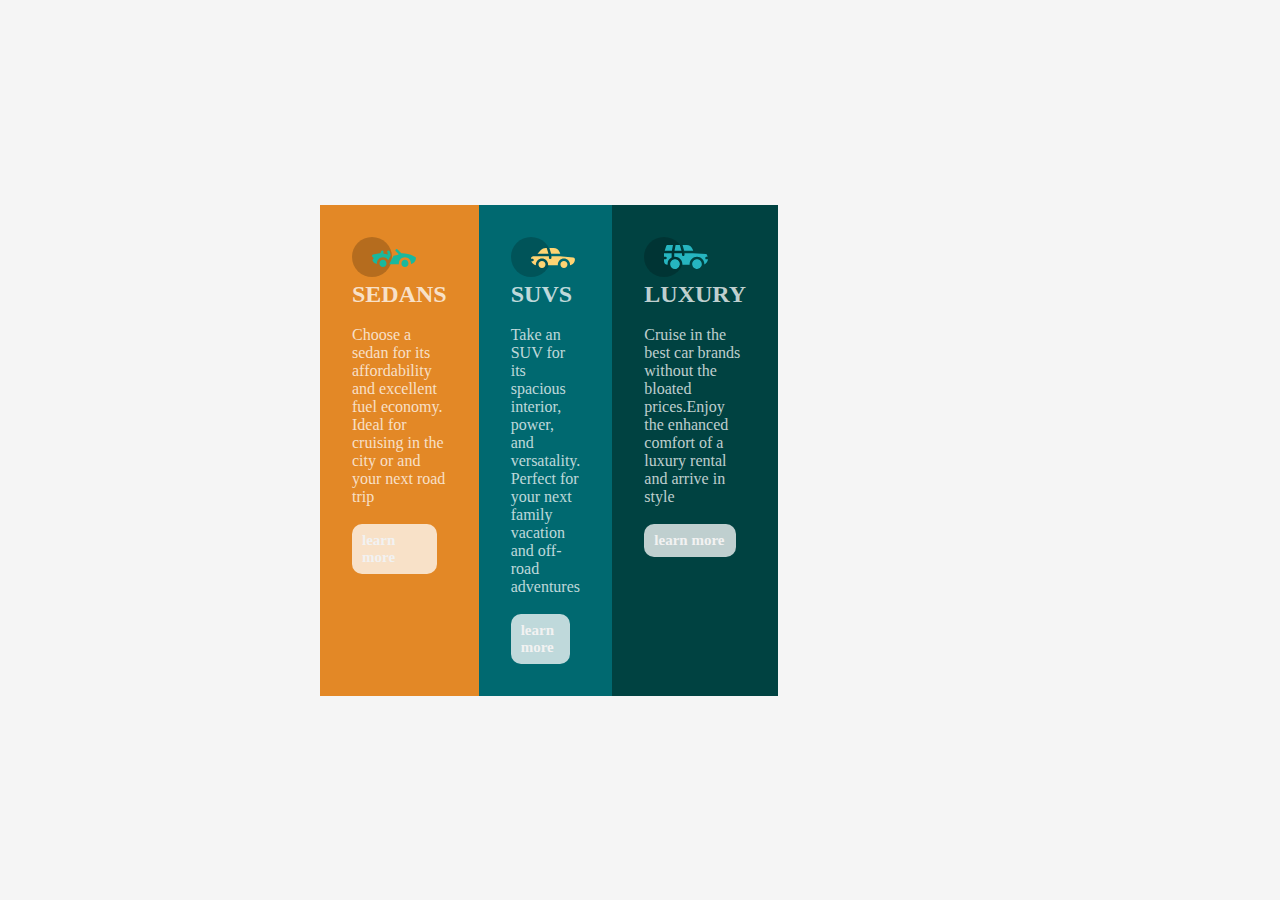
<file: css_flexbox_gridlyt/index.html>
<!DOCTYPE html>
<html lang="en">
  <head>
    <meta charset="UTF-8" />
    <meta http-equiv="X-UA-Compatible" content="IE=edge" />
    <meta name="viewport" content="width=device-width, initial-scale=1.0" />
    <title>flex-box</title>
    <link rel="stylesheet" href="style.css" />
    

  </head>
  <body>
    <main>
      <!-- <div class="top-essay">
        <h3>This is a flexbox and grid layout assignment</h3>
        <p class="p-top">Enjoy this beauty in a div container</p>
      </div> -->
      <div class="bottom-content">
        <div class="bottom1">
    <svg width="64" height="40" xmlns="http://www.w3.org/2000/svg"><g fill="none" fill-rule="evenodd"><circle fill="#000" opacity=".201" cx="20" cy="20" r="20"/><path d="M30.98 22.835c1.941 0 3.516 1.604 3.516 3.583 0 1.978-1.575 3.582-3.517 3.582s-3.516-1.604-3.516-3.582c0-1.979 1.574-3.583 3.516-3.583zm21.956 0c1.942 0 3.517 1.604 3.517 3.583 0 1.978-1.575 3.582-3.517 3.582s-3.516-1.604-3.516-3.582c0-1.979 1.574-3.583 3.516-3.583zm-9.143-10.45a1.27 1.27 0 011.819 0l3.715 3.784c4.444-.115 9.7 1.142 13.964 3.753.387.237.624.664.624 1.124 0 3.006-2.126 5.514-4.926 6.05.397-3.698-2.458-6.882-6.053-6.882-3.646 0-6.504 3.264-6.039 6.99h-9.669c.76-1.544.993-2.026 1.337-2.711l.082-.162c.421-.835 1.056-2.07 2.883-5.65 1.68-.023 3.47-.408 5.247-1.403l-2.984-3.04a1.328 1.328 0 010-1.854zm-7.68 1.064c.683-.2 1.395.202 1.592.898l.749 2.652a3.46 3.46 0 01-.247 2.51l-1.733 3.395-.216.424c-1.07-1.89-3.06-3.114-5.279-3.114-3.595 0-6.45 3.184-6.052 6.885-1.832-.347-3.414-1.537-4.278-3.276a1.331 1.331 0 01.117-1.376l.955-1.303-1.325-1.295c-.751-.735-.376-2.024.64-2.231l6.614-1.346.13-.026c.092-.019.145-.03.157-.031.314-.146 1.07-.591 1.07-1.506 0-.734.592-1.327 1.316-1.31.712.016 1.268.662 1.256 1.388a4.11 4.11 0 01-.348 1.611 22.69 22.69 0 014.7 1.146l-.7-2.473a1.314 1.314 0 01.882-1.622z" fill="#19B89D" fill-rule="nonzero"/></g></svg>
          <i class="glyphicon glyphicon-cloud"></i>
          <h2>SEDANS</h2><br>
          <p>
            
            Choose a sedan for its affordability and excellent fuel economy.
            Ideal for cruising in the city or and your next road trip
          </p><br>
         <div class="menu1">
            <h4>learn more</h4>
          </div>
          </p>
        </div>
        <div class="bottom2">
          <svg width="64" height="40" xmlns="http://www.w3.org/2000/svg"><g fill="none" fill-rule="evenodd"><circle fill="#000" opacity=".201" cx="20" cy="20" r="20"/><path d="M52.936 24.11c1.942 0 3.517 1.542 3.517 3.445 0 1.903-1.575 3.445-3.517 3.445s-3.516-1.542-3.516-3.445c0-1.903 1.574-3.445 3.516-3.445zm-21.957 0c1.942 0 3.517 1.542 3.517 3.445 0 1.903-1.575 3.445-3.517 3.445s-3.516-1.542-3.516-3.445c0-1.903 1.574-3.445 3.516-3.445zm6.948-4.848v1.429c0 .716.61 1.293 1.348 1.259a1.295 1.295 0 001.225-1.295v-1.393h8.256l13.483 1.313c.956.093 1.676.881 1.676 1.814 0 2.89-2.126 5.303-4.926 5.819.397-3.557-2.458-6.62-6.053-6.62-3.646 0-6.504 3.14-6.039 6.723h-9.879c.466-3.588-2.397-6.722-6.039-6.722-3.595 0-6.45 3.062-6.052 6.62-2.14-.398-3.916-1.912-4.61-3.931h1.142c.731 0 1.32-.598 1.285-1.322-.033-.678-.629-1.2-1.322-1.2H20v-.251c0-1.274 1.066-2.243 2.306-2.243h15.62zM42.59 11c2.645 0 4.99 1.556 5.972 3.963l.726 1.779H40.17L38.413 11h4.178zm-6.865 0l1.758 5.741H26.505l3.357-3.654A6.502 6.502 0 0134.644 11h1.082z" fill="#FFD473" fill-rule="nonzero"/></g></svg>
          <h2>SUVS</h2><br>
          <p>
            Take an SUV for its spacious interior, power, and versatality.
            Perfect for your next family vacation and off-road adventures
          </p><br>
          <div class="menu1">
            
            <h4>learn more</h4>
          </div>
          </p>
        </div>
        <div class="bottom3">
          <svg width="64" height="40" xmlns="http://www.w3.org/2000/svg"><g fill="none" fill-rule="evenodd"><circle fill="#000" opacity=".201" cx="20" cy="20" r="20"/><path d="M31.002 22.358c2.917 0 5.18 2.593 4.762 5.506a4.828 4.828 0 01-2.962 3.778 4.797 4.797 0 01-5.3-1.165c-1.188-1.26-1.235-2.613-1.263-2.613-.42-2.924 1.857-5.506 4.763-5.506zm22 0c3.457 0 5.798 3.567 4.41 6.744A4.816 4.816 0 0152.3 31.94a4.826 4.826 0 01-4.06-4.077c-.42-2.915 1.846-5.506 4.762-5.506zm-15.04-6.083v1.462a1.29 1.29 0 001.352 1.29c.693-.033 1.227-.631 1.227-1.326v-1.426h8.3l13.056.716a1.29 1.29 0 011.164.917c.27.895.446 1.477.563 1.87h-1.047c-.694 0-1.291.534-1.324 1.228a1.29 1.29 0 001.288 1.352h1.445c-.164 2.225-1.57 4.193-3.6 5.05.13-4.212-3.255-7.63-7.384-7.63-4.317 0-7.762 3.718-7.358 8.086h-7.285c.43-4.655-3.503-8.531-8.131-8.046v-3.543h7.734zm-10.312 0v4.308a7.4 7.4 0 00-4.006 7.274 3.874 3.874 0 01-3.642-3.864v-1.635h1.46a1.29 1.29 0 000-2.58h-1.461v-3.213l.003-.29h7.646zm14.986-8.196c2.65 0 5 1.592 5.984 4.055l.63 1.579a5.525 5.525 0 01-.065-.004l-.026-.002-.034-.002-.022-.002a4.178 4.178 0 00-.224-.006l-.098-.001h-.039l-.136-.001h-.052l-.326-.001H40.211L38.528 8.08zm-13.632 0l-1.122 5.616h-7.144l1.47-4.71a1.29 1.29 0 011.231-.906h5.565zm6.832 0l1.683 5.615h-7.007l1.121-5.615h4.203z" fill="#26B5C0" fill-rule="nonzero"/></g></svg>
          <h2>LUXURY</h2><br>
          <p>
            Cruise in the best car brands without the bloated prices.Enjoy the
            enhanced comfort of a luxury rental and arrive in style
          </p><br>
        
          <div class="menu1">
            <h4>learn more</h4>
          </div>
          </p>
        </div>
      </div>
    </main>
  </body>
</html>
</file>
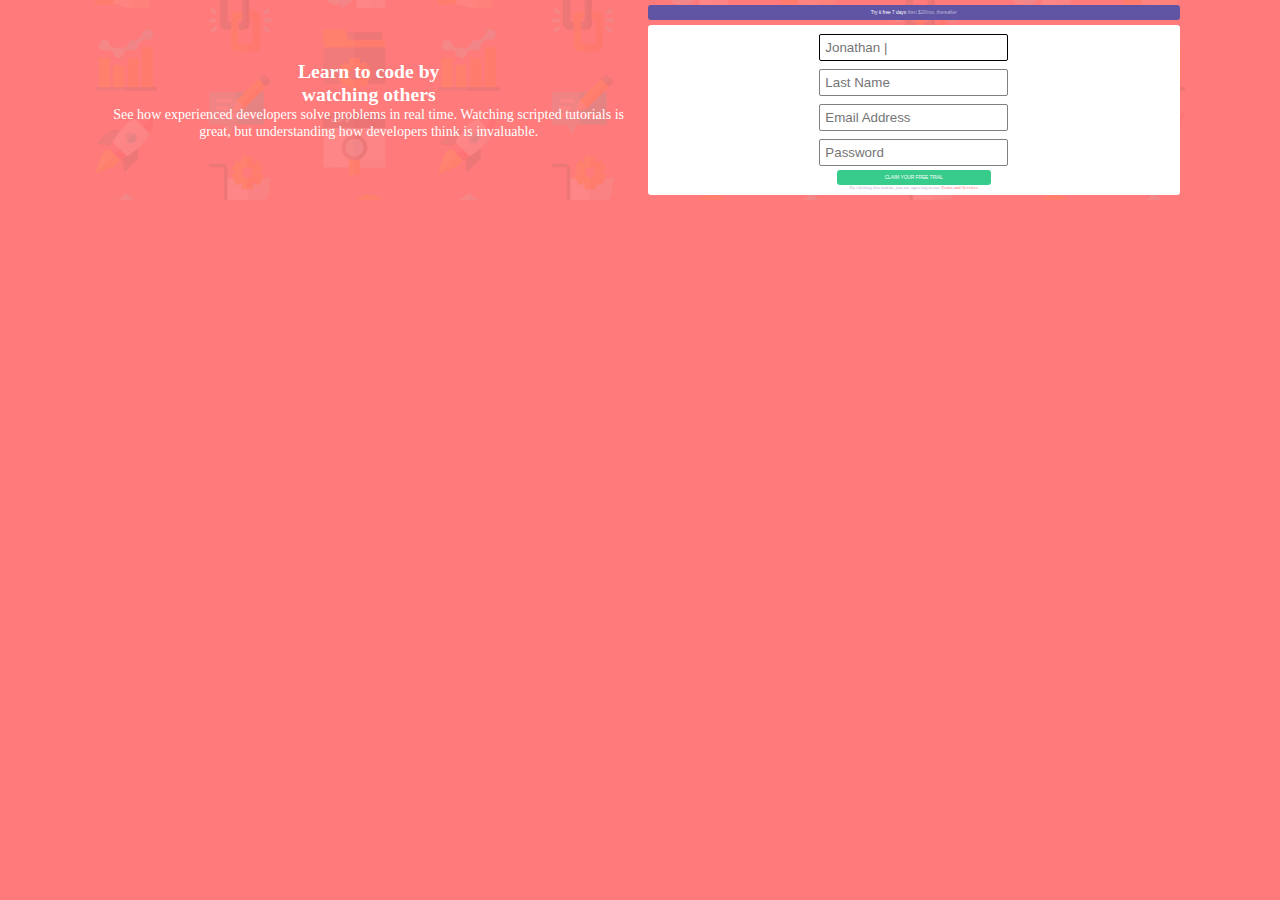
<file: responsive_design/index.html>
<!DOCTYPE html>
<html lang="en">
  <head>
    <meta charset="UTF-8" />
    <meta http-equiv="X-UA-Compatible" content="IE=edge" />
    <meta name="viewport" content="width=device-width, initial-scale=1.0" />
    <title>Single page Responsive Form</title>
    <link rel="stylesheet" href="style.css" />
  </head>

  <body>
    <main>
      <div class="learn-code">
        <h4>
          Learn to code by<br />
          watching others
        </h4>
        <p>
          See how experienced developers solve problems in real time. Watching
          scripted tutorials is great, but understanding how developers think is
          invaluable.
        </p>
      </div>
      <div class="fill-form">
        <button class="try">
          Try it free 7 days
          <span class="spantag">then $20/mo. thereafter</span>
        </button>
        <form>
          <label for="firstname"></label>
          <input type="text" id="name" placeholder="Jonathan |" required />

          <label for="lastname"></label>
          <input type="text" id="lastname" placeholder="Last Name" required />

          <label for="email"></label>
          <input type="email" id="email" placeholder="Email Address" required />

          <label for="password"></label>
          <input
            type="password"
            id="password"
            placeholder="Password"
            required
          />

          <button class="claim">CLAIM YOUR FREE TRIAL</button>

          <p>
            By clicking this button, you are agreeing to our
            <span class="span-p">Terms and Services</span>
          </p>
        </form>
      </div>
    </main>
  </body>
</html>
</file>
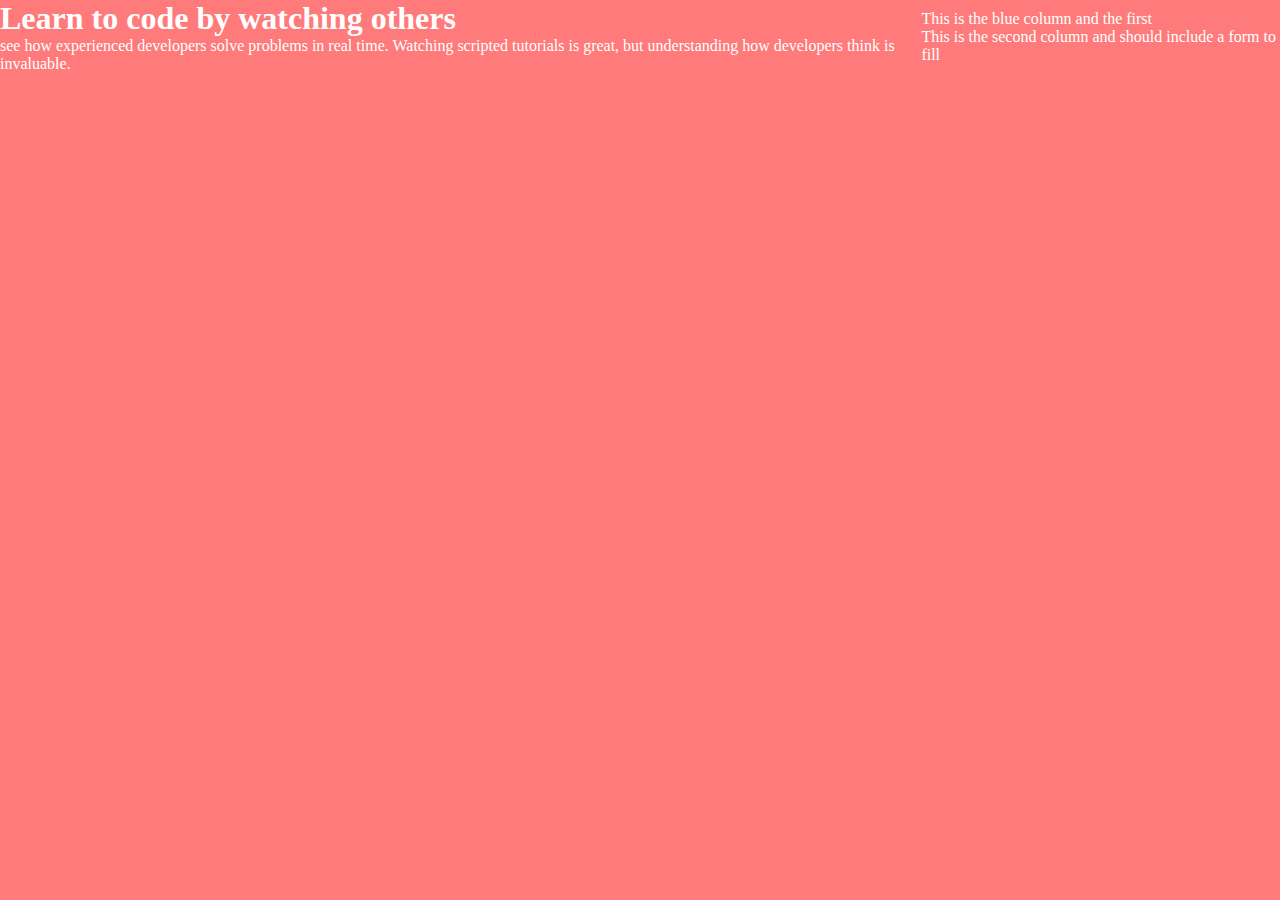
<file: responsive_design/trial.html>
<!DOCTYPE html>
<html lang="en">
  <head>
    <meta charset="UTF-8" />
    <meta http-equiv="X-UA-Compatible" content="IE=edge" />
    <meta name="viewport" content="width=device-width, initial-scale=1.0" />
    <title>responsive design</title>
    <link rel="stylesheet" href="style.css" />
  </head>
  <body>
    <div>
      <h1>Learn to code by watching others</h1>
      <p>
        see how experienced developers solve problems in real time. Watching
        scripted tutorials is great, but understanding how developers think is
        invaluable.
      </p>
    </div>

    <div>
      <div class="column1">
        <p>This is the blue column and the first</p>
      </div>
      <div class="column2">
        <p>This is the second column and should include a form to fill</p>
      </div>
    </div>
  </body>
</html>
</file>
<file: css_flexbox_gridlyt/style.css>
* {
  margin: 0;
  padding: 0;
  box-sizing: border-box;
}

body {
  background-color: #f5f5f5;
}

main {
  width: 50%;
  margin: auto;
  display: flex;
  justify-content: center;
  /* align-items: center; */
  height: 100vh;
  flex-direction: column;
}

/* .top-essay {
  background-color: moccasin;
  padding: 2em;
}
.top-essay h3 {
  color: black;
  font-size: 20px;
  padding-bottom: 10px;
  font-size: bold;
}
.top-essay .p-top {
  font-weight: bold;
  font-size: 15px;
  padding-bottom: 10px;
  color: brown;
} */

.bottom-content {
  display: flex;
  width: 50%;
  color: hsla(0, 0%, 100%, 0.75);
}
.bottom-content .bottom1 {
  background-color: hsl(31, 77%, 52%);
  padding: 2em;
  width: 100%;
}
.h2 {
  font-optical-sizing: auto;
  font-family: "Big Shoulders Display script=latin rev=1";
  font-weight: 700;
  font-style: normal;
  font-stretch: normal;
  line-height: initial;
  font-weight: bolder;
}

.bottom1 .p {
  font-optical-sizing: auto;
  font-family: "Lexend Deca script=latin rev=1";
  font-weight: 300;
  font-style: normal;
  font-stretch: normal;
  line-height: initial;
}

.bottom-content .bottom2 {
  background-color: hsl(184, 100%, 22%);
  padding: 2em;
  width: 100%;
}

.bottom2 .p {
  font-optical-sizing: auto;
  font-family: "Lexend Deca script=latin rev=1";
  font-weight: 300;
  font-style: normal;
  font-stretch: normal;
  line-height: initial;
}

.bottom-content .bottom3 {
  background-color: hsl(179, 100%, 13%);
  padding: 2em;
  width: 100%;
}

.bottom3 .p {
  font-optical-sizing: auto;
  font-family: "Lexend Deca script=latin rev=1";
  font-weight: 300;
  font-style: normal;
  font-stretch: normal;
  line-height: initial;
}

.menu1 {
  font-size: 15px;
  font-family: "Lexend Deca script=latin rev=1";
  background-color: hsla(0, 0%, 100%, 0.75);
  color: hsl(0, 0%, 95%);
  padding: 8px 10px;
  margin-right: 10px;
  border-radius: 10px;
  text-decoration: none;
  border-color: white;

  transition: background 0.5s linear 0s;
}
</file>
<file: responsive_design/style.css>
{
  font-family: Poppins;
  src: url(https://fonts.google.com/specimen/Poppins);
}

* {
  margin: 0;
  padding: 0;
  box-sizing: border-box;
}

html,
body {
  font-size: 16px;
  font-family: Poppins;
  background-color: hsl(0, 100%, 74%);
  color: #fff;
}
body,
main {
  display: flex;
  align-items: center;
  justify-content: center;
}

main {
  /* width: 80%; */
  background-image: url("./images/bg-intro-desktop.png");
  background-repeat: no-repeat;
  background-position: center;
  background-size: cover;
}

main div {
  margin: 5px;
  font-size: 0.879em;
  width: 100%;
}

.learn-code {
  display: block;
  padding: 5px;
  text-align: center;
}

h4 {
  font-size: 1.4em;
}

.fill-form {
  display: flex;
  flex-direction: column;
}

form {
  display: flex;
  justify-content: center;
  align-items: center;
  flex-direction: column;
  background-color: #fff;
  padding: 5px;
  border-radius: 3px;
}

form p {
  font-size: 0.34em;
  color: hsl(246, 25%, 77%);
}

input {
  padding: 5px;
  margin: 4px;
  border-radius: 2px;
  border: 1px solid gray;
}

#name {
  border: 1px solid black;
}

button {
  font-size: 0.835em;
  padding: 5px 48px;
  border-radius: 3px;
  border: none;
  color: #fff;
  font-size: 0.34em;
  cursor: pointer;
}

.try {
  background-color: hsl(248, 32%, 49%);
  margin-bottom: 5px;
}

.spantag {
  color: hsl(246, 25%, 77%);
}

.claim {
  background-color: hsl(154, 59%, 51%);
  margin: auto;
}

.span-p {
  color: hsl(0, 100%, 74%);
}

@media screen and (max-width: 375px) {
  main {
    display: block;
    background-image: url("./images/bg-intro-mobile.png");
  }
}
</file>
